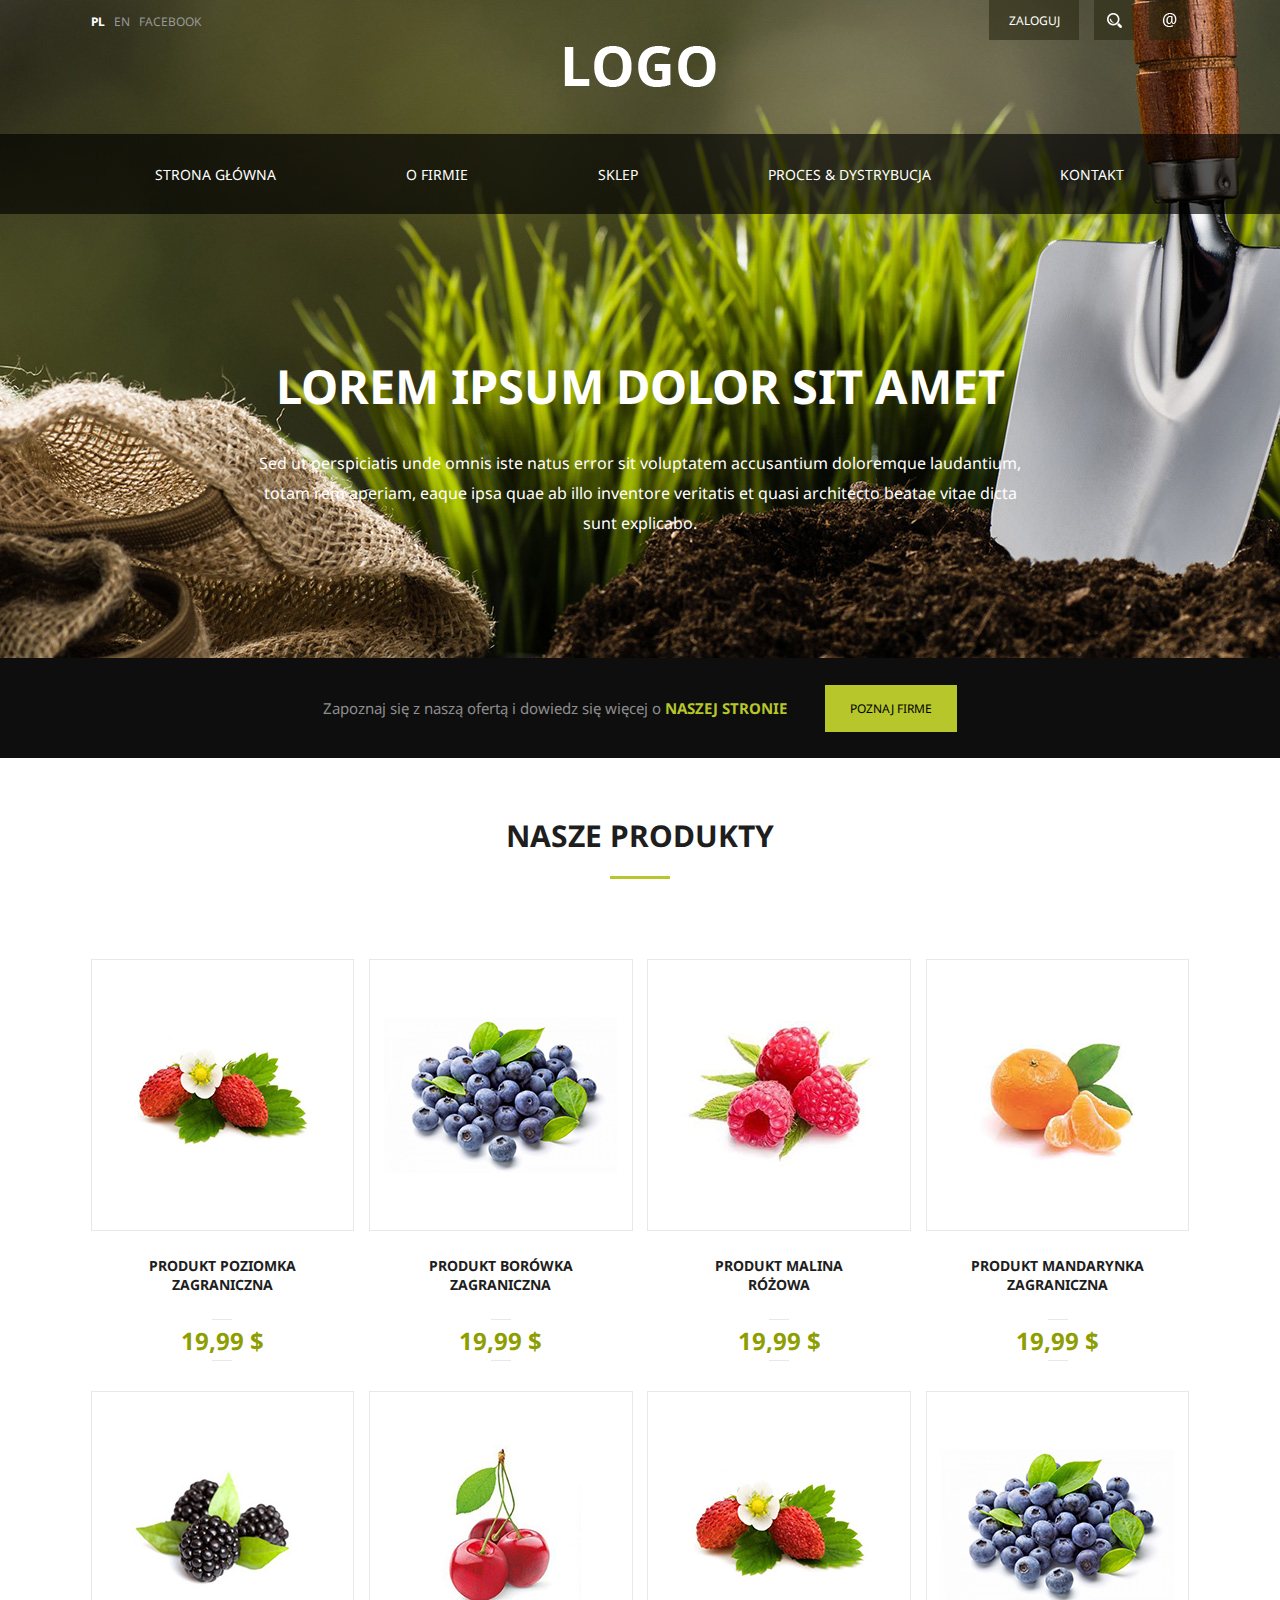
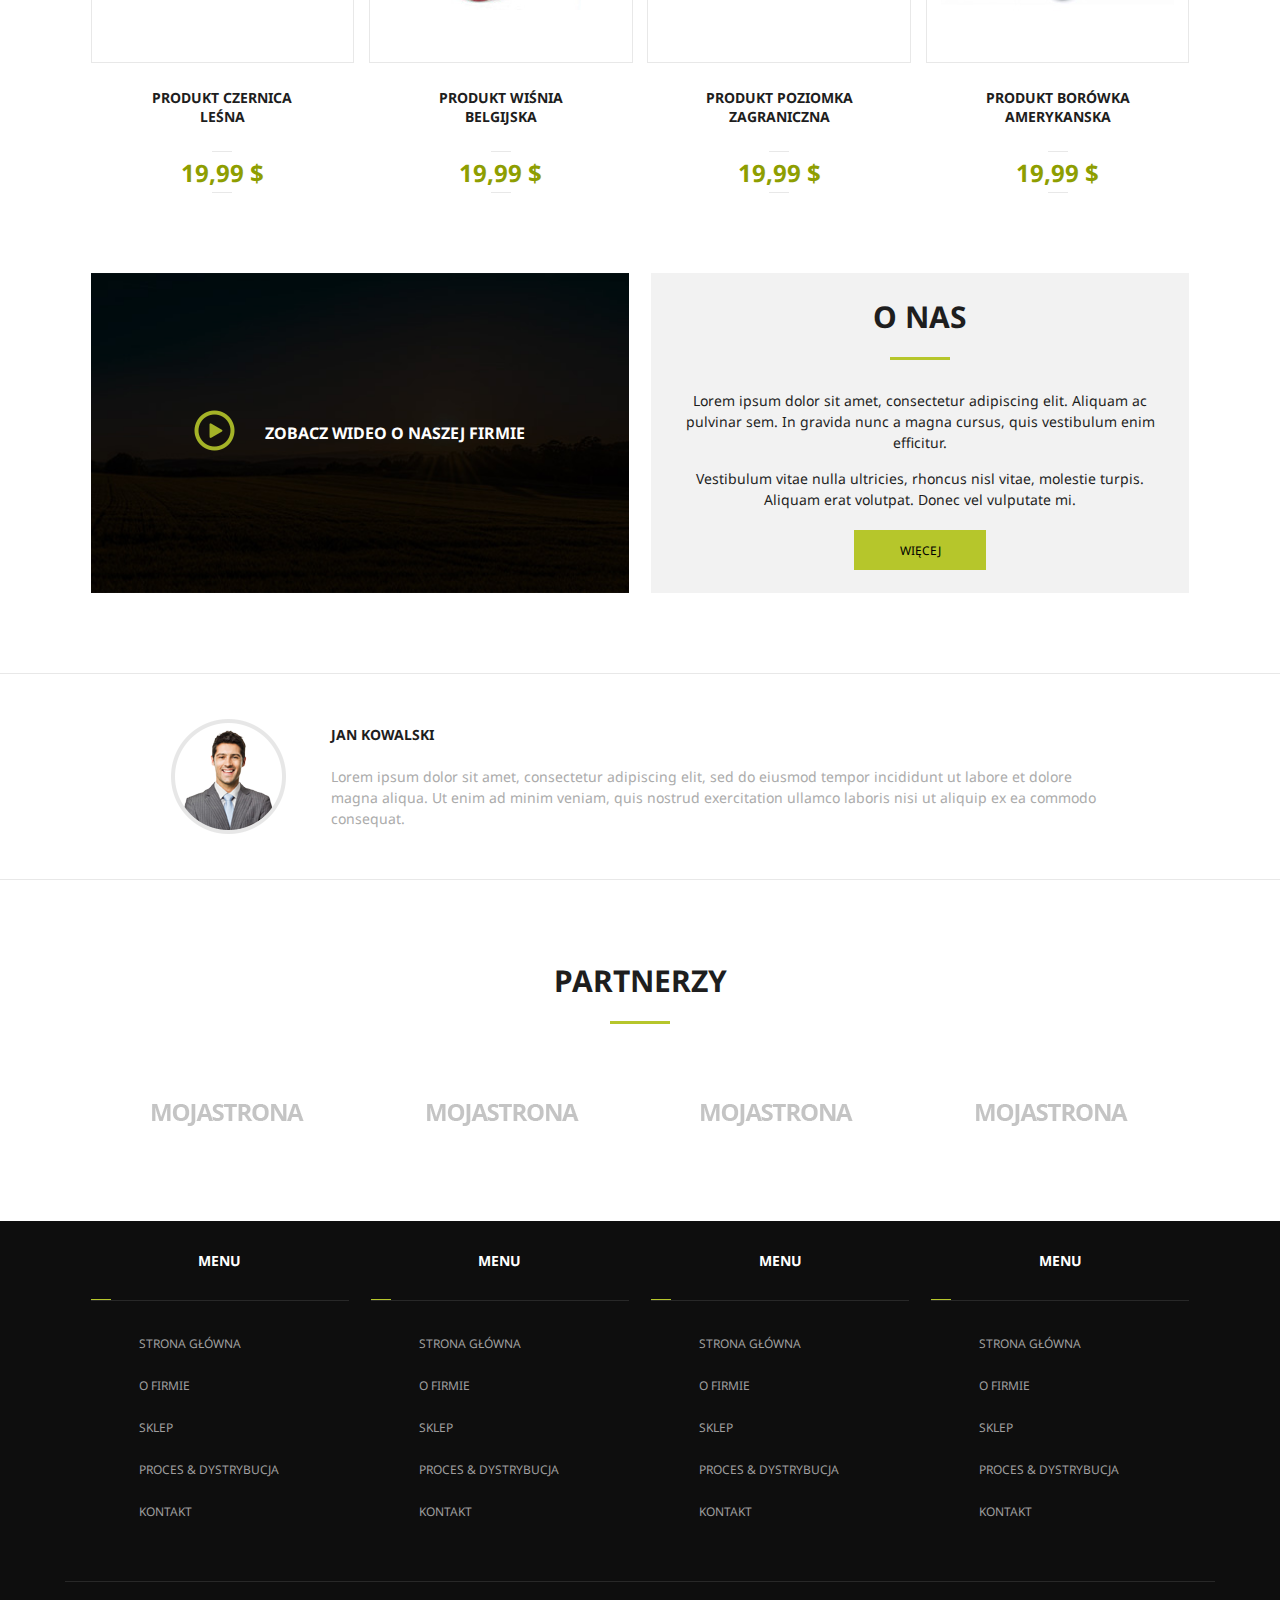
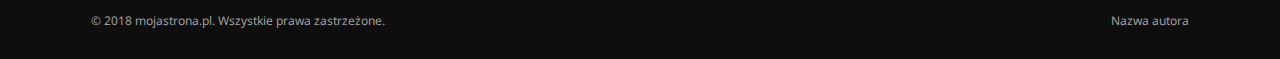
<file: index.html>
<!DOCTYPE html>
<html>
<head>
	<meta name="viewport" content="width=device-width, initial-scale=1.0" />
	<script src="js/jquery-3.3.1.min.js"></script>
	<script src="js/obiekt.js"></script>
	<title>Moja strona</title>
	<meta charset="utf-8" />
	<link href="https://fonts.googleapis.com/css?family=Noto+Sans:400,700&amp;subset=latin-ext" rel="stylesheet">
	<link href="css/style.css" rel="stylesheet" type="text/css" />
</head>
<body>
	<header>
		<div class="top center flexBlock">
			<ul class="lang flexBlock">
				<li>
					<a href="#" class="active">PL</a>
				</li>
				<li>
					<a href="#">EN</a>
				</li>
				<li>
					<a href="#">FACEBOOK</a>
				</li>
			</ul>
			
			<ul class="user flexBlock">
				<li class="user">
					<a href="#user">ZALOGUJ</a>
				</li>
				<li class="icon">
					<a href="#user">
						<img src="images/icons/search.png" alt="search" />
					</a>
				</li>
				<li class="icon">
					<a href="mailto:moj@mail.com">
						<img src="images/icons/email.png" alt="search" />
					</a>
				</li>
			</ul>
		</div>
		<div class="middle">
			<a href="/">
				<img src="images/logo.png" alt="" />
			</a>
			<a href="#" onClick="Obiekt.mojametoda(); return false " class="menuMobile"><span class="flexBlock">&#9776;</span> MENU</a>
		</div>
		<nav class="flexBlock">
			<ul class="flexBlock center">
				<li>
					<a href="#">Strona główna</a>
				</li>
				<li>
					<a href="#">O firmie</a>
				</li>  
				<li>
					<a href="#">Sklep</a>
				</li>
				<li>
					<a href="#">Proces & Dystrybucja</a>
				</li>
				<li>
					<a href="#">Kontakt</a>
				</li>
			</ul>
		</nav>
	</header>
	<section>
		<div class="slider center">
			<h1>lorem ipsum dolor sit amet</h1>
			<p>Sed ut perspiciatis unde omnis iste natus error sit voluptatem accusantium doloremque laudantium, totam rem aperiam, eaque ipsa quae ab illo inventore veritatis et quasi architecto beatae vitae dicta sunt explicabo.</p>
		</div>
		<div class="textInfo">
			<p>Zapoznaj się z naszą ofertą i dowiedz się więcej o <strong>NASZEJ STRONIE</strong></p>
			<a href="#">POZNAJ FIRME</a>
		</div>
		<div class="products center">
			<h3 class="headerBox alignCenter">NASZE PRODUKTY</h3>
			<div class="listProducts flexBlock">
				<div class="item">
					<a href="#" class="linkImage flexBlock">
						<img src="images/products/poziomka.jpg" alt="" />
					</a>
					<h2 class="alignCenter">produkt poziomka <br/>zagraniczna</h2>
					<div class="linkHover alignCenter">
						<strong>19,99 $</strong>
						<a href="#">WIĘCEJ</a>
					</div>
				</div>
				<div class="item">
					<a href="#" class="linkImage flexBlock">
						<img src="images/products/borowka.jpg" alt="" />
					</a>
					<h2 class="alignCenter">produkt borówka <br/>zagraniczna</h2>
					<div class="linkHover alignCenter">
						<strong>19,99 $</strong>
						<a href="#">WIĘCEJ</a>
					</div>
				</div>
				<div class="item">
					<a href="#" class="linkImage flexBlock">
						<img src="images/products/malina.jpg" alt="" />
					</a>
					<h2 class="alignCenter">produkt malina <br/>różowa</h2>
					<div class="linkHover alignCenter">
						<strong>19,99 $</strong>
						<a href="#">WIĘCEJ</a>
					</div>
				</div>
				<div class="item">
					<a href="#" class="linkImage flexBlock">
						<img src="images/products/mandarynka.jpg" alt="" />
					</a>
					<h2 class="alignCenter">produkt mandarynka <br/>zagraniczna</h2>
					<div class="linkHover alignCenter">
						<strong>19,99 $</strong>
						<a href="#">WIĘCEJ</a>
					</div>
				</div>
				<div class="item">
					<a href="#" class="linkImage flexBlock">
						<img src="images/products/jezyna.jpg" alt="" />
					</a>
					<h2 class="alignCenter">produkt czernica <br/>leśna</h2>
					<div class="linkHover alignCenter">
						<strong>19,99 $</strong>
						<a href="#">WIĘCEJ</a>
					</div>
				</div>
				<div class="item">
					<a href="#" class="linkImage flexBlock">
						<img src="images/products/wisnia.jpg" alt="" />
					</a>
					<h2 class="alignCenter">produkt wiśnia <br/>belgijska</h2>
					<div class="linkHover alignCenter">
						<strong>19,99 $</strong>
						<a href="#">WIĘCEJ</a>
					</div>
				</div>
				<div class="item">
					<a href="#" class="linkImage flexBlock">
						<img src="images/products/poziomka.jpg" alt="" />
					</a>
					<h2 class="alignCenter">produkt poziomka <br/>zagraniczna</h2>
					<div class="linkHover alignCenter">
						<strong>19,99 $</strong>
						<a href="#">WIĘCEJ</a>
					</div>
				</div>
				<div class="item">
					<a href="#" class="linkImage flexBlock">
						<img src="images/products/borowka.jpg" alt="" />
					</a>
					<h2 class="alignCenter">produkt borówka <br/>amerykanska</h2>
					<div class="linkHover alignCenter">
						<strong>19,99 $</strong>
						<a href="#">WIĘCEJ</a>
					</div>
				</div>
			</div>
		</div>
		
		<div class="aboutUs center flexBlock">
			<a href="#" class="flexBlock">
				<strong>zobacz wideo o naszej firmie</strong>
			</a>
			<div class="info flexBlock">
				<div>
					<h3 class="headerBox alignCenter">O NAS</h3>
					<p>Lorem ipsum dolor sit amet, consectetur adipiscing elit. Aliquam ac pulvinar sem. In gravida nunc a magna cursus, quis vestibulum enim efficitur. </p>
					<p>Vestibulum vitae nulla ultricies, rhoncus nisl vitae, molestie turpis. Aliquam erat volutpat. Donec vel vulputate mi.</p>
					<div class="alignCenter">
						<a href="#">WIĘCEJ</a>
					</div>
				</div>
			</div>
		</div>
		<div class="testimonials">
			<div class="item flexBlock center">
				<img src="images/testimonials/1.png" alt=""/>
				<div class="text">
					<strong>JAN KOWALSKI</strong>
					<p>Lorem ipsum dolor sit amet, consectetur adipiscing elit, sed do eiusmod tempor incididunt ut labore et dolore magna aliqua. Ut enim ad minim veniam, quis nostrud exercitation ullamco laboris nisi ut aliquip ex ea commodo consequat.</p>
				</div>
			</div>
		</div>
		<div class="partners center">
			<h3 class="headerBox alignCenter">PARTNERZY</h3>
			<ul class="flexBlock">
				<li>
					<img src="images/partners/logo.png" alt="" />
				</li>
				<li>
					<img src="images/partners/logo.png" alt="" />
				</li>
				<li>
					<img src="images/partners/logo.png" alt="" />
				</li>
				<li>
					<img src="images/partners/logo.png" alt="" />
				</li>
			</ul>
		</div>
	</section>
	
	<footer>
		<div class="top center flexBlock">
			<div class="item">
				<h3 class="alignCenter">MENU</h3>
				<ul>
					<li>
						<a href="#">Strona główna</a>
					</li>
					<li>
						<a href="#">O firmie</a>
					</li>
					<li>
						<a href="#">Sklep</a>
					</li>
					<li>
						<a href="#">Proces & Dystrybucja</a>
					</li>
					<li>
						<a href="#">Kontakt</a>
					</li>
				</ul>
			</div>
			<div class="item">
				<h3 class="alignCenter">MENU</h3>
				<ul>
					<li>
						<a href="#">Strona główna</a>
					</li>
					<li>
						<a href="#">O firmie</a>
					</li>
					<li>
						<a href="#">Sklep</a>
					</li>
					<li>
						<a href="#">Proces & Dystrybucja</a>
					</li>
					<li>
						<a href="#">Kontakt</a>
					</li>
				</ul>
			</div>
			<div class="item">
				<h3 class="alignCenter">MENU</h3>
				<ul>
					<li>
						<a href="#">Strona główna</a>
					</li>
					<li>
						<a href="#">O firmie</a>
					</li>
					<li>
						<a href="#">Sklep</a>
					</li>
					<li>
						<a href="#">Proces & Dystrybucja</a>
					</li>
					<li>
						<a href="#">Kontakt</a>
					</li>
				</ul>
			</div>
			<div class="item">
				<h3 class="alignCenter">MENU</h3>
				<ul>
					<li>
						<a href="#">Strona główna</a>
					</li>
					<li>
						<a href="#">O firmie</a>
					</li>
					<li>
						<a href="#">Sklep</a>
					</li>
					<li>
						<a href="#">Proces & Dystrybucja</a>
					</li>
					<li>
						<a href="#">Kontakt</a>
					</li>
				</ul>
			</div>
		</div>
		<div class="bottom center flexBlock">
			<p>&copy 2018 mojastrona.pl. Wszystkie prawa zastrzeżone.</p>
			<p>Nazwa autora</p>
		</div>
	</footer>
</body>
</html>
</file>
<file: css/style.css>
body{
	background:url(../images/bg/background.jpg) no-repeat top center;
	font-family: 'Noto Sans', sans-serif;
	margin:0;
}
body > div{
	display:none !important;
}
.center{
	margin:0 auto; /*srodkwoanie elementu blokowego*/
	max-width:1150px; /* maksymalna szerokość - rowna 1150px; */
	padding:0 2%;
	box-sizing:border-box;
}
.flexBlock{
	display:flex;
	justify-content: space-between; /*rozkladanie poziome elementów*/
    align-items: center; /*rozklad pionowy elementów (wzgledem środka najwiekszego*/
}
img{
	width:auto;
	max-width:100%;
}
ul{
	list-style:none; /*usuwanie kropek listy*/
	margin:0; /*margines zewnetrzny*/
	padding:0; /*wewnetrzny margines*/
}
a{
	text-decoration:none;
}
a,img , :before , :after, span{
	-webkit-transition: all 200ms linear;
	-moz-transition: all 200ms linear;
	-ms-transition: all 200ms linear;
	-o-transition: all 200ms linear;
	transition: all 200ms linear;
}
.alignCenter{text-align:center;}
.alignLeft{text-align:left;}
.alignRight{text-align:right;}

h3.headerBox{
	font-size:30px;
	color:#1e1e1e;
	margin:57px 0 0;
}
h3.headerBox:after{
	content:"";
	width:60px;
	height:3px;
	margin:20px auto 80px;
	display:block;
	background:#b6c62b;
}

/*lang - top site*/
body > header .top ul.lang{
	width:110px;
}
body > header .top ul.lang a{
	color:#989898;
	font-size:12px;
}
body > header .top ul.lang a.active{
	color:#fff;
	font-weight:700;
}

/* user - top site*/
body > header .top ul.user{
	width:200px;
}
body > header .top ul.user a{
	display:inline-flex;
	justify-content:center;
	align-items:center;
	background: rgba(43, 42, 20, 0.6);
	height:40px;
	width:90px;
	font-size:12px;
	color:#ffffff;
}
body > header .top ul.user .icon a{
	width:40px;
}

/*logo - top site*/
body > header .middle{
	text-align: center;
    margin-top: 6px;
}

/*nav - top site*/
body > header nav{
	background:rgba(0,0,0,.65);
	height:80px;
	margin-top:42px;
}
body > header nav ul.flexBlock{
	width:100%;
	justify-content: space-around;
}
body > header nav a{
	font-size:14px;
	color:#fff;
	padding: 31px 30px 30px;
	text-transform:uppercase;
}
body > header nav a:hover{
	background:#2b2a14;
}

/* slider - section*/
body > section .slider{
	max-width:820px;
	color:#fff;
	text-align:center;
	margin-top:140px;
}
body > section .slider h1{
	text-transform:uppercase;
	font-size:47px;
	margin:0 0 30px;
}
body > section .slider p{
	margin:0;
	line-height:30px;
}

/* textInfo - section*/
body > section .textInfo{
	display:flex;
	justify-content:center;
	align-items:center;
	height:100px;
	margin-top:120px;
	font-size:15px;
	color:#8d8d8d;
	background:#0e0e0e;
}
body > section .textInfo p{
	margin:0;
}
body > section .textInfo p strong{
	color:#b6c62b;
}
body > section .textInfo a{
	padding:15px 25px;
	color:#000;
	font-size:12px;
	background:#b6c62b;
	margin-left:38px;
}

/* products list - section */
body > section .listProducts{
	flex-wrap:wrap;
	align-items: end;
}
body > section .listProducts .item{
	width:24%;
	min-width:220px;
}
body > section .listProducts .item .linkImage{
	height:270px;
	border:1px solid #e8e8e8;
	justify-content:center;
}
body > section .listProducts .item h2{
	font-size:14px;
	color:#1e1e1e;
	margin:25px 0;
	padding:0 25px;
	text-transform:uppercase;
}
body > section .listProducts .item .linkHover{
	position:relative;
}
body > section .listProducts .item .linkHover:before,
body > section .listProducts .item .linkHover:after{
	content:"";
	display:block;
	width:20px;
	height:1px;
	background:#e8e8e8;
	margin:0 auto;
}
body > section .listProducts .item .linkHover strong,
body > section .listProducts .item .linkHover a,
body > section .aboutUs > div a{
	display:inline-flex;
	justify-content:center;
	align-items:center;
	width:132px;
	height:40px;
	color:#8e9e01;
	font-size:24px;
}
body > section .listProducts .item .linkHover a{
	background:#b6c62b;
	position:absolute;
	left: 0;
    right: 0;
    margin: 0 auto;
	color:#000000;
	font-size:12px;
	opacity:0;
}
body > section .listProducts .item:hover .linkImage{
	border-color:#8e9e01;
}
body > section .listProducts .item:hover .linkHover a{
	opacity:1;
}
body > section .listProducts .item:nth-child(n+5){
	margin-top:30px;
}

/*about us - section */
body > section .aboutUs{
	flex-wrap:wrap;
	margin-top:80px;
}
body > section .aboutUs > a,
body > section .aboutUs > div{
	width:49%;
	min-width:440px;
	height:320px;
}
body > section .aboutUs > a{
	background:url(../images/movie/bg.jpg) no-repeat center;
	background-size:cover;
	justify-content:center;
	color:#fefefe;
	text-transform:uppercase;
}
body > section .aboutUs > a strong{
	justify-content:center;
	align-items:center;
	display:inline-flex;
}
body > section .aboutUs > a strong:before{
	content:url(../images/icons/play.png);
	margin-right:30px;
}
body > section .aboutUs > div{
	justify-content:center;
	text-align:center;
	background:#f2f2f2;
	padding:20px;
	box-sizing:border-box;
}
body > section .aboutUs > div h3{
	margin:0;
}
body > section .aboutUs > div h3:after{
    margin: 20px auto 30px;
}
body > section .aboutUs > div p{
	margin:0;
	color:#1e1e1e;
	font-size:14px;
	line-height:1.5em;
}
body > section .aboutUs > div p + p{
	margin-top:15px;
}
body > section .aboutUs > div a{
	font-size:12px;
	color:#000;
	background:#b6c62b;
	margin-top:20px;
}

/*testimonial - section */
body > section .testimonials{
	margin:80px 0;
	padding:45px 0;
	border-top:1px solid #e8e8e8;
	border-bottom:1px solid #e8e8e8;
}	
body > section .testimonials .center{
	max-width:990px;
	font-size:14px;
}
body > section .testimonials  img{
	margin-right:45px;
}
body > section .testimonials strong{
	color:#1e1e1e;
}
body > section .testimonials p{
	margin:22px 0 0;
	color:#ababab;
	line-height:1.5em;
}

/*partners - section */
body > section .partners ul{
	justify-content:space-around;
}

/*top footer */
body > footer{
	background:#0e0e0e;
	padding:30px 0 0;
	margin-top:90px;
}
body > footer .top{
	flex-wrap:wrap;
	align-items:end;
}
body > footer .top .item{
	width:23.5%;
	min-width:220px;
}
body > footer .top .item h3{
	color:#fff;
	font-size:14px;
	text-transform:uppercase;
	margin:0;
	padding-bottom:30px;
	border-bottom:1px solid #282828;
	position:relative;
}
body > footer .top .item h3:after{
	content:"";
	width:20px;
	height:1px;
	display:block;
	background:#b6c62b;
	position:absolute;
	left:0;
	bottom:0;
}
body > footer .top .item ul{
	padding:30px 0 0 48px;
	box-sizing:border-box;
}
body > footer .top .item ul li+li{
	margin-top:20px;
}
body > footer .top .item ul a{
	font-size:12px;
	color:#9f9f9f;
	text-transform:uppercase;
}
body > footer .bottom{
	margin-top:60px;
	border-top:1px solid #282828;
	padding:30px 2%;
	color:#9f9f9f;
	font-size:12px;
}
body > footer .bottom p{
	margin:0;
}
body > header .middle a.menuMobile{
	display:none;
	color:#fff;
	font-size:20px;
	align-items: center;
}
body > header .middle a.menuMobile:hover{
	color:#ababab;
}
body > header .middle a.menuMobile:hover span{
	color:#b9c755;
	-webkit-border-radius: 10px;
-moz-border-radius: 10px;
border-radius: 10px;
	
}
body > header .middle a.menuMobile span{
	font-weight:700;
	margin-right:10px;
	font-size:28px;
	width:40px;
	height:40px;
	border:1px solid #fff;
	justify-content:center;
}
/*==========RWD==========*/
@media all and (max-width:960px){
	body > section .aboutUs > a,
	body > section .aboutUs > div{
		margin:auto;
		width: 100%;
	}
	body > section .listProducts .item:nth-child(n+4){
		margin-top:32px;
	}
	body > section .listProducts .item {
    width: 32%;
	}
		
}
@media all and (max-width:933px){
	body > footer .top .item{
		margin-bottom:30px;
	}
}
@media all and (max-width:800px){
	body > header nav.flexBlock{
		display:none;
	}
	body > header nav ul.flexBlock,
	body > header nav ul.flexBlock a{
		display:block;
		text-align:center;

	}
	body > header nav.flexBlock.active{
		display:block;
		position:absolute;
		width:100%;
		height:auto;
		padding:30px 2%;
		box-sizing:border-box;
		background: rgba(0, 0, 0, 0.9);
	}
	body > section .partners ul > li{
		display:flex;
		padding: 2%;
		min-width:330px;
		justify-content: space-around;
		align-items:center;
		padding:4% 0;
	}
	body > section .testimonials .center,
	body > section .partners ul{
		flex-wrap:wrap;
	}
	body > section .testimonials img{
		margin:auto;
	}
	body > section .testimonials .text{
		text-align:center;
	}
	body > header .middle a.menuMobile{
	display:inline-flex;
	}
	body > header .middle{
		display:flex;
		align-items:center;
		justify-content:space-between;
		padding:2%;
	}
	body > section .slider h1{
		font-size:5vw;
	}
	body > section .slider p{
		font-size: 2.4vw;
	}
	body > section .slider {
    margin-top: 70px;
	}
	div.products{
		background:#fff;
	}
}
@media all and (max-width:720px){
	body > section .listProducts .item{
		width:49%;
	}
	body > section .listProducts .item:nth-child(n+3){
		margin-top:23px;
	}
}
@media all and (max-width:660px){
	body > section .textInfo{
		height:140px;
		text-align:center;
		flex-wrap:wrap;
	}
	body > section .textInfo a{
		margin:0;
		width:40%;
	}
	body > section .textInfo p{
		margin-top:15px;
	}
}
@media all and (max-width:600px){
	body > header .middle{
	    margin: 25px 0;
		display: flex;
		align-items: center;
		justify-content: space-between;
	}
	body > section .slider p {
    font-size: 3.5vw;
	}
	body > section .slider h1 {
    font-size: 8vw;
	}
	body > section .listProducts .item{
		margin:2% auto;
		min-width:110px;
	}
	body > section .listProducts .item img{
		max-width:140px;
	}
}
@media (max-width: 475px){
	body > footer .top .item{
		width:100%;
	}
}
@media (max-width: 470px){
	body > section .aboutUs > a strong{
		flex-wrap:wrap;
	}
	body > section .aboutUs > a, body > section .aboutUs > div {
    min-width: auto;
    width: 100%;
    flex-wrap: wrap;
	}
	 body > section .aboutUs > div{
		 margin-top:20px;
	 }
	 body > section .aboutUs > a strong:before{
		     width: 100%;
    text-align: center;
	 }
}
@media all and (max-width:450px){
	body > section .aboutUs > div{
		padding-bottom:9%;
	}
	body > header .top ul.user{
		width:160px;
	}
	body > header .top ul.user > li:last-child{
		display:none;
	}
	body > header .top ul.lang{
		padding: 0 12px 0 0;
		box-sizing:border-box;
		width:117px;
	}
	body > header .top ul.lang li:last-child{
		display:none;
	}
	body > header .top ul.lang li a{
	    display: inline-flex;
		justify-content: center;
		align-items: center;
		background: rgba(43, 42, 20, 0.6);
		height: 40px;
		width: 40px;
		font-size: 12px;
		color: #ffffff;
	}
}
@media all and (max-width:400px){
	body > section .textInfo {
    margin-top: 52px;
}
	body > section .slider h1 {
		font-size: 10vw;
	}
	body > section .slider p {
    font-size: 5.2vw;
    width: 85%;
    margin: auto;
	}
}
@media all and (max-width:370px){
	body > header .middle a img{
		width:120px;
		height:35px;
	}
	body > section .aboutUs > div p {
    font-size: 13px;
	}
}
</file>
